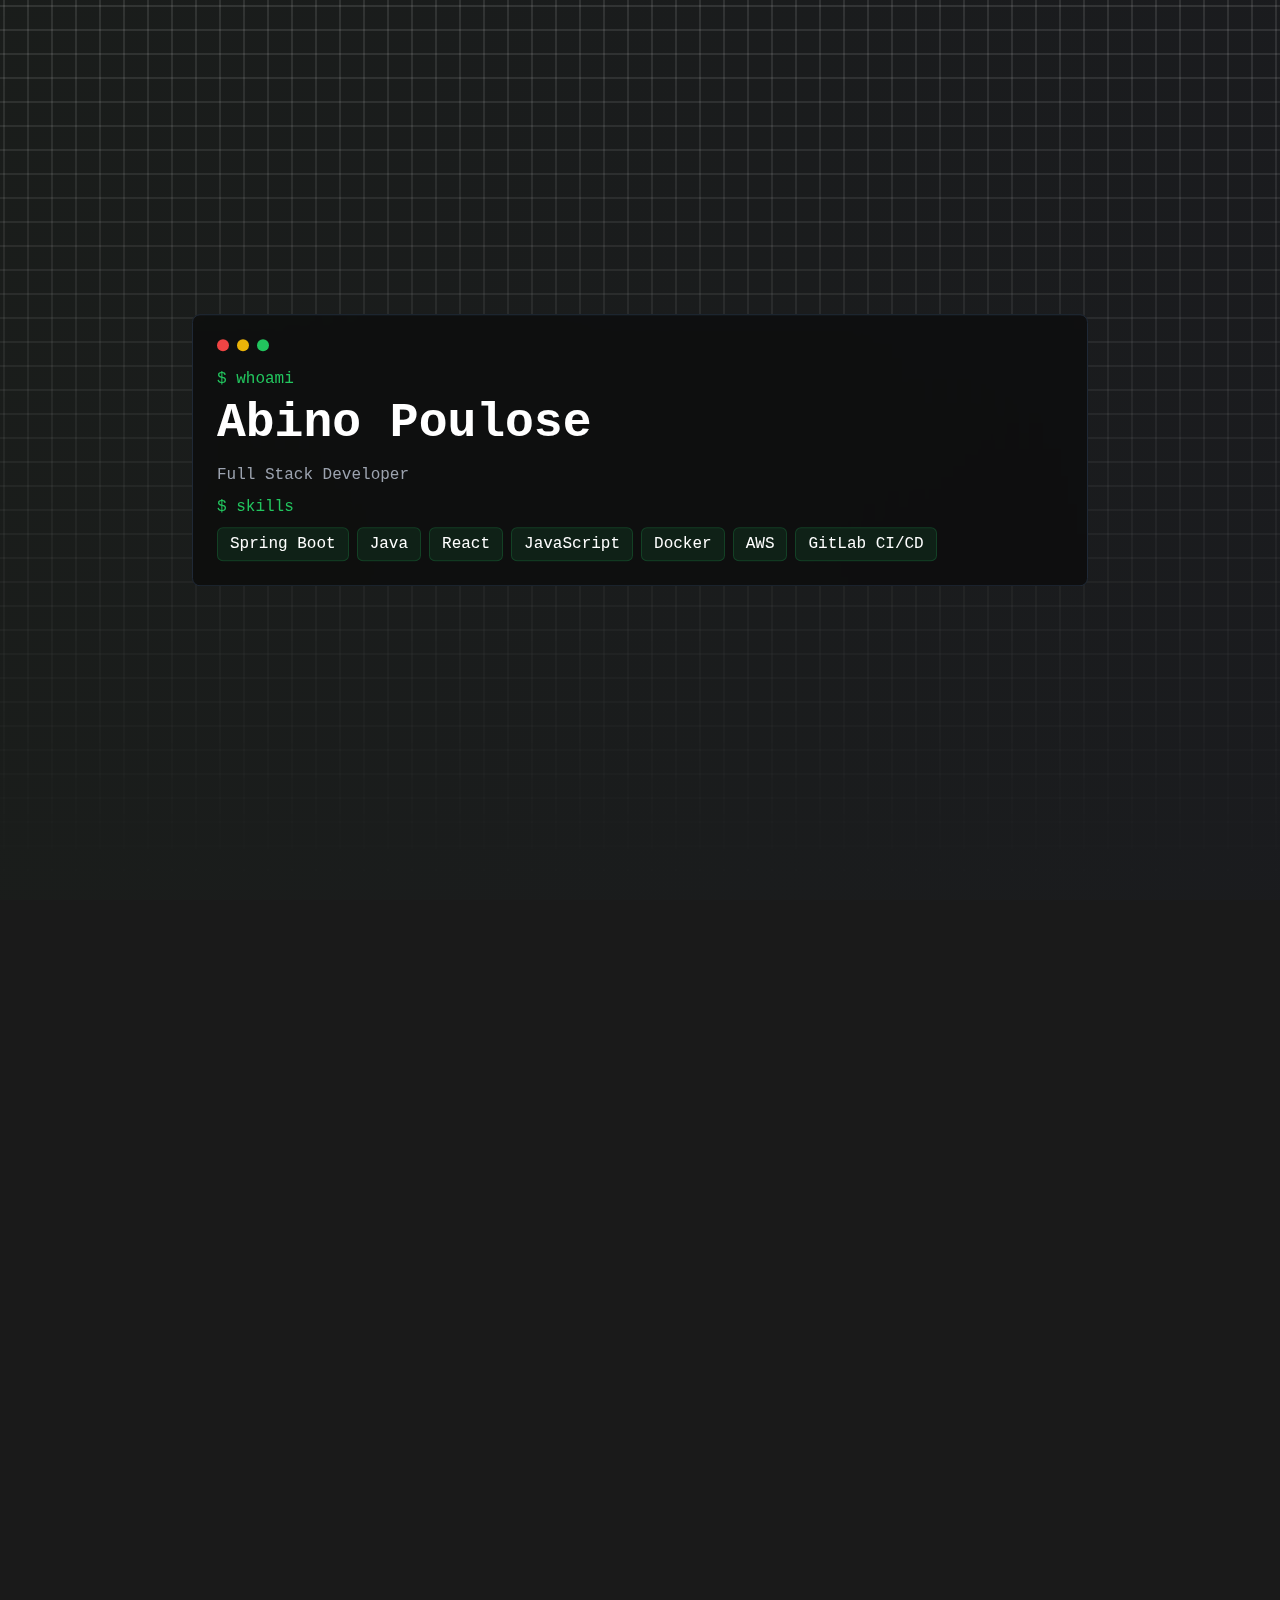
<file: index.html>
<!DOCTYPE html><html lang="en"><head><meta charSet="utf-8"/><meta name="viewport" content="width=device-width, initial-scale=1"/><link rel="preload" href="/_next/static/media/569ce4b8f30dc480-s.p.woff2" as="font" crossorigin="" type="font/woff2"/><link rel="preload" href="/_next/static/media/93f479601ee12b01-s.p.woff2" as="font" crossorigin="" type="font/woff2"/><link rel="stylesheet" href="/_next/static/css/843d3d676e00cff2.css" data-precedence="next"/><link rel="preload" as="script" fetchPriority="low" href="/_next/static/chunks/webpack-05cc406d6a87b1a9.js"/><script src="/_next/static/chunks/4bd1b696-81e23ca9c636ae07.js" async=""></script><script src="/_next/static/chunks/517-8f4f21d8e0a96cd9.js" async=""></script><script src="/_next/static/chunks/main-app-569af2624a4cb4bf.js" async=""></script><script src="/_next/static/chunks/863-8b76f4e38612942a.js" async=""></script><script src="/_next/static/chunks/app/page-8207e59608a95630.js" async=""></script><meta name="next-size-adjust" content=""/><title>Abino Poulose - Full Stack Developer</title><meta name="description" content="Welcome to my portfolio! I am a passionate backend developer specializing in building scalable server architectures, robust APIs, and high-performance distributed systems. With expertise in cloud infrastructure and database optimization, I create efficient and reliable backend solutions."/><meta name="author" content="Abino Poulose"/><meta name="keywords" content="Full Stack Developer,Software Engineer,System Architecture,API Development,Database Design,Cloud Computing,Microservices,DevOps,Abino Poulose,Node.js,Python,Java,Distributed Systems,System Design,Backend Architecture"/><meta name="creator" content="Abino Poulose"/><meta name="robots" content="index, follow"/><meta name="googlebot" content="index, follow, max-video-preview:-1, max-image-preview:large, max-snippet:-1"/><meta property="og:title" content="Abino Poulose - Full Stack Developer Portfolio"/><meta property="og:description" content="Passionate backend developer crafting scalable and efficient server architectures. Explore my projects and technical expertise."/><meta property="og:url" content="https://your-domain.com"/><meta property="og:site_name" content="Abino Poulose - Portfolio"/><meta property="og:locale" content="en_US"/><meta property="og:image" content="http://localhost:3000/og-image.jpg"/><meta property="og:image:width" content="1200"/><meta property="og:image:height" content="630"/><meta property="og:image:alt" content="Abino Poulose - Full Stack Developer Portfolio"/><meta property="og:type" content="website"/><meta name="twitter:card" content="summary_large_image"/><meta name="twitter:creator" content="@yourusername"/><meta name="twitter:title" content="Abino Poulose - Full Stack Developer"/><meta name="twitter:description" content="Passionate backend developer crafting scalable and efficient server architectures. Explore my projects and technical expertise."/><meta name="twitter:image" content="http://localhost:3000/og-image.jpg"/><link rel="icon" href="/favicon.ico" type="image/x-icon" sizes="100x100"/><script src="/_next/static/chunks/polyfills-42372ed130431b0a.js" noModule=""></script></head><body class="__variable_5cfdac __variable_9a8899 antialiased"><main class="min-h-screen bg-[#1A1A1A] text-white overflow-x-hidden"><section class="relative min-h-screen flex items-center justify-center overflow-hidden"><div class="absolute inset-0 bg-gradient-to-r from-green-600/20 to-blue-600/20 opacity-10"></div><div class="absolute inset-0"><div class="absolute inset-0 bg-[url(&#x27;/grid.svg&#x27;)] bg-center [mask-image:linear-gradient(180deg,white,rgba(255,255,255,0))]"></div></div><div class="relative z-10 max-w-4xl w-full mx-4"><div class="bg-black/50 backdrop-blur-lg rounded-lg border border-gray-800 p-6" style="opacity:0;transform:translateY(20px)"><div class="flex items-center gap-2 mb-4"><div class="w-3 h-3 rounded-full bg-red-500"></div><div class="w-3 h-3 rounded-full bg-yellow-500"></div><div class="w-3 h-3 rounded-full bg-green-500"></div></div><div class="font-mono"><p class="text-green-500">$ whoami</p><h1 class="text-4xl md:text-5xl font-bold mt-2 mb-4">Abino Poulose</h1><p class="text-gray-400 mb-2">Full Stack Developer</p><p class="text-green-500">$ skills</p><div class="flex flex-wrap gap-2 mt-2"><span class="px-3 py-1 bg-green-500/10 rounded-md border border-green-500/20">Spring Boot</span><span class="px-3 py-1 bg-green-500/10 rounded-md border border-green-500/20">Java</span><span class="px-3 py-1 bg-green-500/10 rounded-md border border-green-500/20">React</span><span class="px-3 py-1 bg-green-500/10 rounded-md border border-green-500/20">JavaScript</span><span class="px-3 py-1 bg-green-500/10 rounded-md border border-green-500/20">Docker</span><span class="px-3 py-1 bg-green-500/10 rounded-md border border-green-500/20">AWS</span><span class="px-3 py-1 bg-green-500/10 rounded-md border border-green-500/20">GitLab CI/CD</span></div></div></div></div></section><section class="py-20 px-4"><div class="max-w-4xl mx-auto"><div class="relative p-8 rounded-2xl overflow-hidden backdrop-blur-lg border border-gray-800 bg-black/50" style="opacity:0"><div class="absolute inset-0 bg-gradient-to-r from-green-500/5 to-blue-500/5"></div><div class="relative z-10"><div class="flex items-center gap-2 mb-6"><div class="w-3 h-3 rounded-full bg-red-500"></div><div class="w-3 h-3 rounded-full bg-yellow-500"></div><div class="w-3 h-3 rounded-full bg-green-500"></div></div><div class="font-mono"><p class="text-green-500 mb-2">$ contact --info</p><h2 class="text-3xl font-bold mb-8 text-gray-200">Let&#x27;s Connect</h2><p class="text-green-500 mb-2">$ location --current</p><div class="flex items-center gap-2 text-gray-300"><svg class="w-5 h-5 text-green-400" fill="none" stroke="currentColor" viewBox="0 0 24 24"><path stroke-linecap="round" stroke-linejoin="round" stroke-width="2" d="M17.657 16.657L13.414 20.9a1.998 1.998 0 01-2.827 0l-4.244-4.243a8 8 0 1111.314 0z"></path><path stroke-linecap="round" stroke-linejoin="round" stroke-width="2" d="M15 11a3 3 0 11-6 0 3 3 0 016 0z"></path></svg><span>Kerala, India</span></div><p class="text-green-500 mt-8 mb-2">$ contact --email</p><a href="mailto:abinopoulose@outlook.com" class="inline-block px-6 py-3 bg-green-500/10 text-green-400 rounded-lg border border-green-500/20 hover:bg-green-500/20 transition-colors">abinopoulose@outlook.com</a><p class="text-green-500 mt-8 mb-2">$ cat resume.pdf</p><a href="/Abino-Poulose-Resume-Java-Dev.pdf" target="_blank" rel="noopener noreferrer" class="inline-flex items-center gap-2 px-6 py-3 bg-green-500/10 text-green-400 rounded-lg border border-green-500/20 hover:bg-green-500/20 transition-colors"><svg class="w-5 h-5" fill="currentColor" viewBox="0 0 20 20"><path d="M4 4a2 2 0 012-2h4.586A2 2 0 0112 2.586L15.414 6A2 2 0 0116 7.414V16a2 2 0 01-2 2H6a2 2 0 01-2-2V4z"></path></svg><span>Download Resume</span></a><p class="text-green-500 mt-8 mb-4">$ ls ./social-links</p><div class="grid grid-cols-1 sm:grid-cols-2 lg:grid-cols-3 gap-4"><a target="_blank" href="https://github.com/abinopoulose" class="flex items-center gap-3 px-4 py-3 bg-gray-800/50 rounded-lg hover:bg-gray-700/50 transition-colors border border-gray-700/50 group"><div class="p-2 bg-gray-700/50 rounded-lg group-hover:bg-gray-600/50 transition-colors"><svg class="w-5 h-5 text-green-400" fill="currentColor" viewBox="0 0 24 24"><path d="M12 0c-6.626 0-12 5.373-12 12 0 5.302 3.438 9.8 8.207 11.387.599.111.793-.261.793-.577v-2.234c-3.338.726-4.033-1.416-4.033-1.416-.546-1.387-1.333-1.756-1.333-1.756-1.089-.745.083-.729.083-.729 1.205.084 1.839 1.237 1.839 1.237 1.07 1.834 2.807 1.304 3.492.997.107-.775.418-1.305.762-1.604-2.665-.305-5.467-1.334-5.467-5.931 0-1.311.469-2.381 1.236-3.221-.124-.303-.535-1.524.117-3.176 0 0 1.008-.322 3.301 1.23.957-.266 1.983-.399 3.003-.404 1.02.005 2.047.138 3.006.404 2.291-1.552 3.297-1.23 3.297-1.23.653 1.653.242 2.874.118 3.176.77.84 1.235 1.911 1.235 3.221 0 4.609-2.807 5.624-5.479 5.921.43.372.823 1.102.823 2.222v3.293c0 .319.192.694.801.576 4.765-1.589 8.199-6.086 8.199-11.386 0-6.627-5.373-12-12-12z"></path></svg></div><div><p class="font-semibold text-gray-200">GitHub</p><p class="text-sm text-gray-400">@abinopoulose</p></div></a><a target="_blank" href="https://www.linkedin.com/in/abinopoulose/" class="flex items-center gap-3 px-4 py-3 bg-gray-800/50 rounded-lg hover:bg-gray-700/50 transition-colors border border-gray-700/50 group"><div class="p-2 bg-gray-700/50 rounded-lg group-hover:bg-gray-600/50 transition-colors"><svg class="w-5 h-5 text-green-400" fill="currentColor" viewBox="0 0 24 24"><path d="M19 0h-14c-2.761 0-5 2.239-5 5v14c0 2.761 2.239 5 5 5h14c2.762 0 5-2.239 5-5v-14c0-2.761-2.238-5-5-5zm-11 19h-3v-11h3v11zm-1.5-12.268c-.966 0-1.75-.79-1.75-1.764s.784-1.764 1.75-1.764 1.75.79 1.75 1.764-.783 1.764-1.75 1.764zm13.5 12.268h-3v-5.604c0-3.368-4-3.113-4 0v5.604h-3v-11h3v1.765c1.396-2.586 7-2.777 7 2.476v6.759z"></path></svg></div><div><p class="font-semibold text-gray-200">LinkedIn</p><p class="text-sm text-gray-400">Abino Poulose</p></div></a></div></div></div></div></div></section></main><script src="/_next/static/chunks/webpack-05cc406d6a87b1a9.js" async=""></script><script>(self.__next_f=self.__next_f||[]).push([0])</script><script>self.__next_f.push([1,"1:\"$Sreact.fragment\"\n2:I[5244,[],\"\"]\n3:I[3866,[],\"\"]\n4:I[7033,[],\"ClientPageRoot\"]\n5:I[8915,[\"863\",\"static/chunks/863-8b76f4e38612942a.js\",\"974\",\"static/chunks/app/page-8207e59608a95630.js\"],\"default\"]\n8:I[6213,[],\"OutletBoundary\"]\na:I[6213,[],\"MetadataBoundary\"]\nc:I[6213,[],\"ViewportBoundary\"]\ne:I[4835,[],\"\"]\n:HL[\"/_next/static/media/569ce4b8f30dc480-s.p.woff2\",\"font\",{\"crossOrigin\":\"\",\"type\":\"font/woff2\"}]\n:HL[\"/_next/static/media/93f479601ee12b01-s.p.woff2\",\"font\",{\"crossOrigin\":\"\",\"type\":\"font/woff2\"}]\n:HL[\"/_next/static/css/843d3d676e00cff2.css\",\"style\"]\n"])</script><script>self.__next_f.push([1,"0:{\"P\":null,\"b\":\"c2IL_THwEH6Nnwis3Gw4I\",\"p\":\"\",\"c\":[\"\",\"\"],\"i\":false,\"f\":[[[\"\",{\"children\":[\"__PAGE__\",{}]},\"$undefined\",\"$undefined\",true],[\"\",[\"$\",\"$1\",\"c\",{\"children\":[[[\"$\",\"link\",\"0\",{\"rel\":\"stylesheet\",\"href\":\"/_next/static/css/843d3d676e00cff2.css\",\"precedence\":\"next\",\"crossOrigin\":\"$undefined\",\"nonce\":\"$undefined\"}]],[\"$\",\"html\",null,{\"lang\":\"en\",\"children\":[\"$\",\"body\",null,{\"className\":\"__variable_5cfdac __variable_9a8899 antialiased\",\"children\":[\"$\",\"$L2\",null,{\"parallelRouterKey\":\"children\",\"segmentPath\":[\"children\"],\"error\":\"$undefined\",\"errorStyles\":\"$undefined\",\"errorScripts\":\"$undefined\",\"template\":[\"$\",\"$L3\",null,{}],\"templateStyles\":\"$undefined\",\"templateScripts\":\"$undefined\",\"notFound\":[[],[[\"$\",\"title\",null,{\"children\":\"404: This page could not be found.\"}],[\"$\",\"div\",null,{\"style\":{\"fontFamily\":\"system-ui,\\\"Segoe UI\\\",Roboto,Helvetica,Arial,sans-serif,\\\"Apple Color Emoji\\\",\\\"Segoe UI Emoji\\\"\",\"height\":\"100vh\",\"textAlign\":\"center\",\"display\":\"flex\",\"flexDirection\":\"column\",\"alignItems\":\"center\",\"justifyContent\":\"center\"},\"children\":[\"$\",\"div\",null,{\"children\":[[\"$\",\"style\",null,{\"dangerouslySetInnerHTML\":{\"__html\":\"body{color:#000;background:#fff;margin:0}.next-error-h1{border-right:1px solid rgba(0,0,0,.3)}@media (prefers-color-scheme:dark){body{color:#fff;background:#000}.next-error-h1{border-right:1px solid rgba(255,255,255,.3)}}\"}}],[\"$\",\"h1\",null,{\"className\":\"next-error-h1\",\"style\":{\"display\":\"inline-block\",\"margin\":\"0 20px 0 0\",\"padding\":\"0 23px 0 0\",\"fontSize\":24,\"fontWeight\":500,\"verticalAlign\":\"top\",\"lineHeight\":\"49px\"},\"children\":404}],[\"$\",\"div\",null,{\"style\":{\"display\":\"inline-block\"},\"children\":[\"$\",\"h2\",null,{\"style\":{\"fontSize\":14,\"fontWeight\":400,\"lineHeight\":\"49px\",\"margin\":0},\"children\":\"This page could not be found.\"}]}]]}]}]]],\"forbidden\":\"$undefined\",\"unauthorized\":\"$undefined\"}]}]}]]}],{\"children\":[\"__PAGE__\",[\"$\",\"$1\",\"c\",{\"children\":[[\"$\",\"$L4\",null,{\"Component\":\"$5\",\"searchParams\":{},\"params\":{},\"promises\":[\"$@6\",\"$@7\"]}],null,[\"$\",\"$L8\",null,{\"children\":\"$L9\"}]]}],{},null,false]},null,false],[\"$\",\"$1\",\"h\",{\"children\":[null,[\"$\",\"$1\",\"iTuyxMgtGUHZ7rO7lzpFs\",{\"children\":[[\"$\",\"$La\",null,{\"children\":\"$Lb\"}],[\"$\",\"$Lc\",null,{\"children\":\"$Ld\"}],[\"$\",\"meta\",null,{\"name\":\"next-size-adjust\",\"content\":\"\"}]]}]]}],false]],\"m\":\"$undefined\",\"G\":[\"$e\",\"$undefined\"],\"s\":false,\"S\":true}\n"])</script><script>self.__next_f.push([1,"6:{}\n7:{}\n"])</script><script>self.__next_f.push([1,"d:[[\"$\",\"meta\",\"0\",{\"name\":\"viewport\",\"content\":\"width=device-width, initial-scale=1\"}]]\n"])</script><script>self.__next_f.push([1,"b:[[\"$\",\"meta\",\"0\",{\"charSet\":\"utf-8\"}],[\"$\",\"title\",\"1\",{\"children\":\"Abino Poulose - Full Stack Developer\"}],[\"$\",\"meta\",\"2\",{\"name\":\"description\",\"content\":\"Welcome to my portfolio! I am a passionate backend developer specializing in building scalable server architectures, robust APIs, and high-performance distributed systems. With expertise in cloud infrastructure and database optimization, I create efficient and reliable backend solutions.\"}],[\"$\",\"meta\",\"3\",{\"name\":\"author\",\"content\":\"Abino Poulose\"}],[\"$\",\"meta\",\"4\",{\"name\":\"keywords\",\"content\":\"Full Stack Developer,Software Engineer,System Architecture,API Development,Database Design,Cloud Computing,Microservices,DevOps,Abino Poulose,Node.js,Python,Java,Distributed Systems,System Design,Backend Architecture\"}],[\"$\",\"meta\",\"5\",{\"name\":\"creator\",\"content\":\"Abino Poulose\"}],[\"$\",\"meta\",\"6\",{\"name\":\"robots\",\"content\":\"index, follow\"}],[\"$\",\"meta\",\"7\",{\"name\":\"googlebot\",\"content\":\"index, follow, max-video-preview:-1, max-image-preview:large, max-snippet:-1\"}],[\"$\",\"meta\",\"8\",{\"property\":\"og:title\",\"content\":\"Abino Poulose - Full Stack Developer Portfolio\"}],[\"$\",\"meta\",\"9\",{\"property\":\"og:description\",\"content\":\"Passionate backend developer crafting scalable and efficient server architectures. Explore my projects and technical expertise.\"}],[\"$\",\"meta\",\"10\",{\"property\":\"og:url\",\"content\":\"https://your-domain.com\"}],[\"$\",\"meta\",\"11\",{\"property\":\"og:site_name\",\"content\":\"Abino Poulose - Portfolio\"}],[\"$\",\"meta\",\"12\",{\"property\":\"og:locale\",\"content\":\"en_US\"}],[\"$\",\"meta\",\"13\",{\"property\":\"og:image\",\"content\":\"http://localhost:3000/og-image.jpg\"}],[\"$\",\"meta\",\"14\",{\"property\":\"og:image:width\",\"content\":\"1200\"}],[\"$\",\"meta\",\"15\",{\"property\":\"og:image:height\",\"content\":\"630\"}],[\"$\",\"meta\",\"16\",{\"property\":\"og:image:alt\",\"content\":\"Abino Poulose - Full Stack Developer Portfolio\"}],[\"$\",\"meta\",\"17\",{\"property\":\"og:type\",\"content\":\"website\"}],[\"$\",\"meta\",\"18\",{\"name\":\"twitter:card\",\"content\":\"summary_large_image\"}],[\"$\",\"meta\",\"19\",{\"name\":\"twitter:creator\",\"content\":\"@yourusername\"}],[\"$\",\"meta\",\"20\",{\"name\":\"twitter:title\",\"content\":\"Abino Poulose - Full Stack Developer\"}],[\"$\",\"meta\",\"21\",{\"name\":\"twitter:description\",\"content\":\"Passionate backend developer crafting scalable and efficient server architectures. Explore my projects and technical expertise.\"}],[\"$\",\"meta\",\"22\",{\"name\":\"twitter:image\",\"content\":\"http://localhost:3000/og-image.jpg\"}],[\"$\",\"link\",\"23\",{\"rel\":\"icon\",\"href\":\"/favicon.ico\",\"type\":\"image/x-icon\",\"sizes\":\"100x100\"}]]\n"])</script><script>self.__next_f.push([1,"9:null\n"])</script></body></html>
</file>
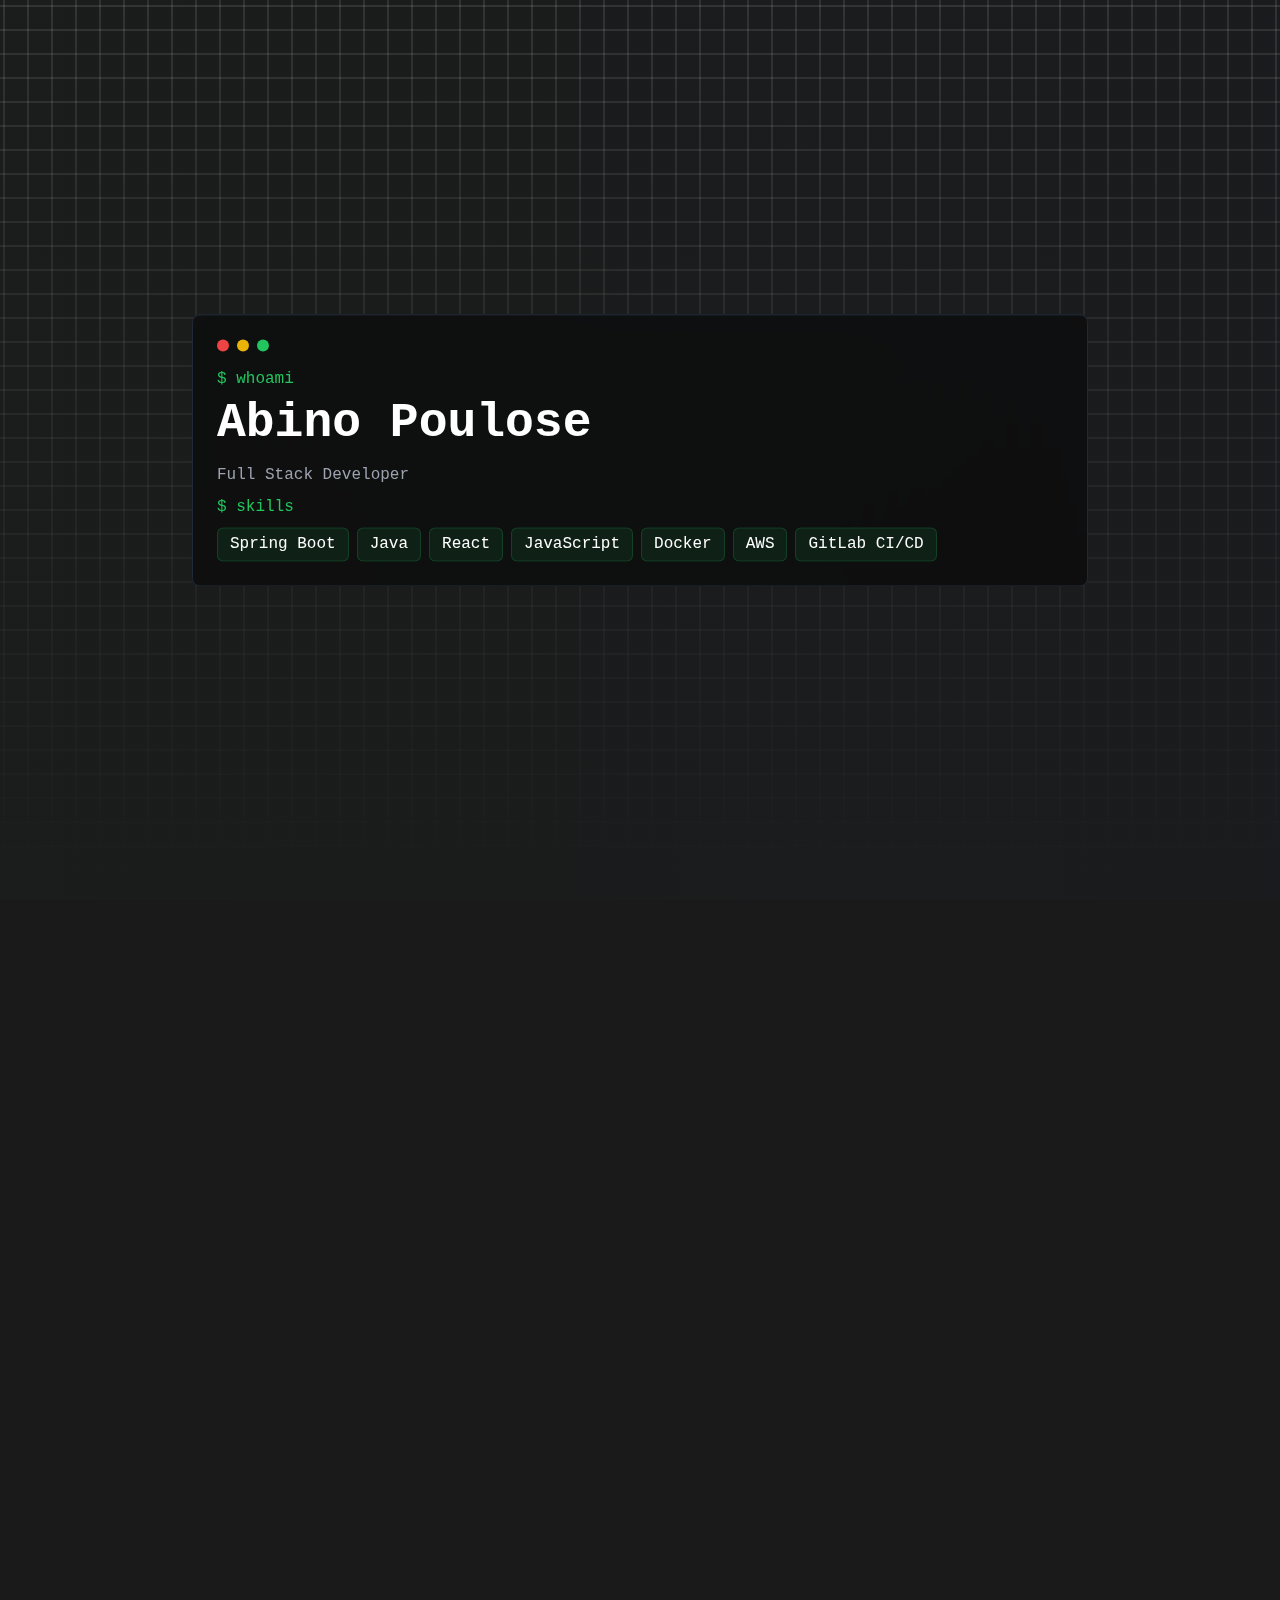
<file: _next/out/index.html>
<!DOCTYPE html><html lang="en"><head><meta charSet="utf-8"/><meta name="viewport" content="width=device-width, initial-scale=1"/><link rel="preload" href="/_next/static/media/569ce4b8f30dc480-s.p.woff2" as="font" crossorigin="" type="font/woff2"/><link rel="preload" href="/_next/static/media/93f479601ee12b01-s.p.woff2" as="font" crossorigin="" type="font/woff2"/><link rel="stylesheet" href="/_next/static/css/843d3d676e00cff2.css" data-precedence="next"/><link rel="preload" as="script" fetchPriority="low" href="/_next/static/chunks/webpack-05cc406d6a87b1a9.js"/><script src="/_next/static/chunks/4bd1b696-81e23ca9c636ae07.js" async=""></script><script src="/_next/static/chunks/517-8f4f21d8e0a96cd9.js" async=""></script><script src="/_next/static/chunks/main-app-569af2624a4cb4bf.js" async=""></script><script src="/_next/static/chunks/863-8b76f4e38612942a.js" async=""></script><script src="/_next/static/chunks/app/page-8207e59608a95630.js" async=""></script><meta name="next-size-adjust" content=""/><title>Abino Poulose - Full Stack Developer</title><meta name="description" content="Welcome to my portfolio! I am a passionate backend developer specializing in building scalable server architectures, robust APIs, and high-performance distributed systems. With expertise in cloud infrastructure and database optimization, I create efficient and reliable backend solutions."/><meta name="author" content="Abino Poulose"/><meta name="keywords" content="Full Stack Developer,Software Engineer,System Architecture,API Development,Database Design,Cloud Computing,Microservices,DevOps,Abino Poulose,Node.js,Python,Java,Distributed Systems,System Design,Backend Architecture"/><meta name="creator" content="Abino Poulose"/><meta name="robots" content="index, follow"/><meta name="googlebot" content="index, follow, max-video-preview:-1, max-image-preview:large, max-snippet:-1"/><meta property="og:title" content="Abino Poulose - Full Stack Developer Portfolio"/><meta property="og:description" content="Passionate backend developer crafting scalable and efficient server architectures. Explore my projects and technical expertise."/><meta property="og:url" content="https://your-domain.com"/><meta property="og:site_name" content="Abino Poulose - Portfolio"/><meta property="og:locale" content="en_US"/><meta property="og:image" content="http://localhost:3000/og-image.jpg"/><meta property="og:image:width" content="1200"/><meta property="og:image:height" content="630"/><meta property="og:image:alt" content="Abino Poulose - Full Stack Developer Portfolio"/><meta property="og:type" content="website"/><meta name="twitter:card" content="summary_large_image"/><meta name="twitter:creator" content="@yourusername"/><meta name="twitter:title" content="Abino Poulose - Full Stack Developer"/><meta name="twitter:description" content="Passionate backend developer crafting scalable and efficient server architectures. Explore my projects and technical expertise."/><meta name="twitter:image" content="http://localhost:3000/og-image.jpg"/><link rel="icon" href="/favicon.ico" type="image/x-icon" sizes="16x16"/><script src="/_next/static/chunks/polyfills-42372ed130431b0a.js" noModule=""></script></head><body class="__variable_5cfdac __variable_9a8899 antialiased"><main class="min-h-screen bg-[#1A1A1A] text-white overflow-x-hidden"><section class="relative min-h-screen flex items-center justify-center overflow-hidden"><div class="absolute inset-0 bg-gradient-to-r from-green-600/20 to-blue-600/20 opacity-10"></div><div class="absolute inset-0"><div class="absolute inset-0 bg-[url(&#x27;/grid.svg&#x27;)] bg-center [mask-image:linear-gradient(180deg,white,rgba(255,255,255,0))]"></div></div><div class="relative z-10 max-w-4xl w-full mx-4"><div class="bg-black/50 backdrop-blur-lg rounded-lg border border-gray-800 p-6" style="opacity:0;transform:translateY(20px)"><div class="flex items-center gap-2 mb-4"><div class="w-3 h-3 rounded-full bg-red-500"></div><div class="w-3 h-3 rounded-full bg-yellow-500"></div><div class="w-3 h-3 rounded-full bg-green-500"></div></div><div class="font-mono"><p class="text-green-500">$ whoami</p><h1 class="text-4xl md:text-5xl font-bold mt-2 mb-4">Abino Poulose</h1><p class="text-gray-400 mb-2">Full Stack Developer</p><p class="text-green-500">$ skills</p><div class="flex flex-wrap gap-2 mt-2"><span class="px-3 py-1 bg-green-500/10 rounded-md border border-green-500/20">Spring Boot</span><span class="px-3 py-1 bg-green-500/10 rounded-md border border-green-500/20">Java</span><span class="px-3 py-1 bg-green-500/10 rounded-md border border-green-500/20">React</span><span class="px-3 py-1 bg-green-500/10 rounded-md border border-green-500/20">JavaScript</span><span class="px-3 py-1 bg-green-500/10 rounded-md border border-green-500/20">Docker</span><span class="px-3 py-1 bg-green-500/10 rounded-md border border-green-500/20">AWS</span><span class="px-3 py-1 bg-green-500/10 rounded-md border border-green-500/20">GitLab CI/CD</span></div></div></div></div></section><section class="py-20 px-4"><div class="max-w-4xl mx-auto"><div class="relative p-8 rounded-2xl overflow-hidden backdrop-blur-lg border border-gray-800 bg-black/50" style="opacity:0"><div class="absolute inset-0 bg-gradient-to-r from-green-500/5 to-blue-500/5"></div><div class="relative z-10"><div class="flex items-center gap-2 mb-6"><div class="w-3 h-3 rounded-full bg-red-500"></div><div class="w-3 h-3 rounded-full bg-yellow-500"></div><div class="w-3 h-3 rounded-full bg-green-500"></div></div><div class="font-mono"><p class="text-green-500 mb-2">$ contact --info</p><h2 class="text-3xl font-bold mb-8 text-gray-200">Let&#x27;s Connect</h2><p class="text-green-500 mb-2">$ location --current</p><div class="flex items-center gap-2 text-gray-300"><svg class="w-5 h-5 text-green-400" fill="none" stroke="currentColor" viewBox="0 0 24 24"><path stroke-linecap="round" stroke-linejoin="round" stroke-width="2" d="M17.657 16.657L13.414 20.9a1.998 1.998 0 01-2.827 0l-4.244-4.243a8 8 0 1111.314 0z"></path><path stroke-linecap="round" stroke-linejoin="round" stroke-width="2" d="M15 11a3 3 0 11-6 0 3 3 0 016 0z"></path></svg><span>Kerala, India</span></div><p class="text-green-500 mt-8 mb-2">$ contact --email</p><a href="mailto:abinopoulose@outlook.com" class="inline-block px-6 py-3 bg-green-500/10 text-green-400 rounded-lg border border-green-500/20 hover:bg-green-500/20 transition-colors">abinopoulose@outlook.com</a><p class="text-green-500 mt-8 mb-2">$ cat resume.pdf</p><a href="/Abino-Poulose-Resume-Java-Dev.pdf" target="_blank" rel="noopener noreferrer" class="inline-flex items-center gap-2 px-6 py-3 bg-green-500/10 text-green-400 rounded-lg border border-green-500/20 hover:bg-green-500/20 transition-colors"><svg class="w-5 h-5" fill="currentColor" viewBox="0 0 20 20"><path d="M4 4a2 2 0 012-2h4.586A2 2 0 0112 2.586L15.414 6A2 2 0 0116 7.414V16a2 2 0 01-2 2H6a2 2 0 01-2-2V4z"></path></svg><span>Download Resume</span></a><p class="text-green-500 mt-8 mb-4">$ ls ./social-links</p><div class="grid grid-cols-1 sm:grid-cols-2 lg:grid-cols-3 gap-4"><a target="_blank" href="https://github.com/abinopoulose" class="flex items-center gap-3 px-4 py-3 bg-gray-800/50 rounded-lg hover:bg-gray-700/50 transition-colors border border-gray-700/50 group"><div class="p-2 bg-gray-700/50 rounded-lg group-hover:bg-gray-600/50 transition-colors"><svg class="w-5 h-5 text-green-400" fill="currentColor" viewBox="0 0 24 24"><path d="M12 0c-6.626 0-12 5.373-12 12 0 5.302 3.438 9.8 8.207 11.387.599.111.793-.261.793-.577v-2.234c-3.338.726-4.033-1.416-4.033-1.416-.546-1.387-1.333-1.756-1.333-1.756-1.089-.745.083-.729.083-.729 1.205.084 1.839 1.237 1.839 1.237 1.07 1.834 2.807 1.304 3.492.997.107-.775.418-1.305.762-1.604-2.665-.305-5.467-1.334-5.467-5.931 0-1.311.469-2.381 1.236-3.221-.124-.303-.535-1.524.117-3.176 0 0 1.008-.322 3.301 1.23.957-.266 1.983-.399 3.003-.404 1.02.005 2.047.138 3.006.404 2.291-1.552 3.297-1.23 3.297-1.23.653 1.653.242 2.874.118 3.176.77.84 1.235 1.911 1.235 3.221 0 4.609-2.807 5.624-5.479 5.921.43.372.823 1.102.823 2.222v3.293c0 .319.192.694.801.576 4.765-1.589 8.199-6.086 8.199-11.386 0-6.627-5.373-12-12-12z"></path></svg></div><div><p class="font-semibold text-gray-200">GitHub</p><p class="text-sm text-gray-400">@abinopoulose</p></div></a><a target="_blank" href="https://www.linkedin.com/in/abinopoulose/" class="flex items-center gap-3 px-4 py-3 bg-gray-800/50 rounded-lg hover:bg-gray-700/50 transition-colors border border-gray-700/50 group"><div class="p-2 bg-gray-700/50 rounded-lg group-hover:bg-gray-600/50 transition-colors"><svg class="w-5 h-5 text-green-400" fill="currentColor" viewBox="0 0 24 24"><path d="M19 0h-14c-2.761 0-5 2.239-5 5v14c0 2.761 2.239 5 5 5h14c2.762 0 5-2.239 5-5v-14c0-2.761-2.238-5-5-5zm-11 19h-3v-11h3v11zm-1.5-12.268c-.966 0-1.75-.79-1.75-1.764s.784-1.764 1.75-1.764 1.75.79 1.75 1.764-.783 1.764-1.75 1.764zm13.5 12.268h-3v-5.604c0-3.368-4-3.113-4 0v5.604h-3v-11h3v1.765c1.396-2.586 7-2.777 7 2.476v6.759z"></path></svg></div><div><p class="font-semibold text-gray-200">LinkedIn</p><p class="text-sm text-gray-400">Abino Poulose</p></div></a></div></div></div></div></div></section></main><script src="/_next/static/chunks/webpack-05cc406d6a87b1a9.js" async=""></script><script>(self.__next_f=self.__next_f||[]).push([0])</script><script>self.__next_f.push([1,"1:\"$Sreact.fragment\"\n2:I[5244,[],\"\"]\n3:I[3866,[],\"\"]\n4:I[7033,[],\"ClientPageRoot\"]\n5:I[8915,[\"863\",\"static/chunks/863-8b76f4e38612942a.js\",\"974\",\"static/chunks/app/page-8207e59608a95630.js\"],\"default\"]\n8:I[6213,[],\"OutletBoundary\"]\na:I[6213,[],\"MetadataBoundary\"]\nc:I[6213,[],\"ViewportBoundary\"]\ne:I[4835,[],\"\"]\n:HL[\"/_next/static/media/569ce4b8f30dc480-s.p.woff2\",\"font\",{\"crossOrigin\":\"\",\"type\":\"font/woff2\"}]\n:HL[\"/_next/static/media/93f479601ee12b01-s.p.woff2\",\"font\",{\"crossOrigin\":\"\",\"type\":\"font/woff2\"}]\n:HL[\"/_next/static/css/843d3d676e00cff2.css\",\"style\"]\n"])</script><script>self.__next_f.push([1,"0:{\"P\":null,\"b\":\"wiINb3ufZHbv1SWp-gf5-\",\"p\":\"\",\"c\":[\"\",\"\"],\"i\":false,\"f\":[[[\"\",{\"children\":[\"__PAGE__\",{}]},\"$undefined\",\"$undefined\",true],[\"\",[\"$\",\"$1\",\"c\",{\"children\":[[[\"$\",\"link\",\"0\",{\"rel\":\"stylesheet\",\"href\":\"/_next/static/css/843d3d676e00cff2.css\",\"precedence\":\"next\",\"crossOrigin\":\"$undefined\",\"nonce\":\"$undefined\"}]],[\"$\",\"html\",null,{\"lang\":\"en\",\"children\":[\"$\",\"body\",null,{\"className\":\"__variable_5cfdac __variable_9a8899 antialiased\",\"children\":[\"$\",\"$L2\",null,{\"parallelRouterKey\":\"children\",\"segmentPath\":[\"children\"],\"error\":\"$undefined\",\"errorStyles\":\"$undefined\",\"errorScripts\":\"$undefined\",\"template\":[\"$\",\"$L3\",null,{}],\"templateStyles\":\"$undefined\",\"templateScripts\":\"$undefined\",\"notFound\":[[],[[\"$\",\"title\",null,{\"children\":\"404: This page could not be found.\"}],[\"$\",\"div\",null,{\"style\":{\"fontFamily\":\"system-ui,\\\"Segoe UI\\\",Roboto,Helvetica,Arial,sans-serif,\\\"Apple Color Emoji\\\",\\\"Segoe UI Emoji\\\"\",\"height\":\"100vh\",\"textAlign\":\"center\",\"display\":\"flex\",\"flexDirection\":\"column\",\"alignItems\":\"center\",\"justifyContent\":\"center\"},\"children\":[\"$\",\"div\",null,{\"children\":[[\"$\",\"style\",null,{\"dangerouslySetInnerHTML\":{\"__html\":\"body{color:#000;background:#fff;margin:0}.next-error-h1{border-right:1px solid rgba(0,0,0,.3)}@media (prefers-color-scheme:dark){body{color:#fff;background:#000}.next-error-h1{border-right:1px solid rgba(255,255,255,.3)}}\"}}],[\"$\",\"h1\",null,{\"className\":\"next-error-h1\",\"style\":{\"display\":\"inline-block\",\"margin\":\"0 20px 0 0\",\"padding\":\"0 23px 0 0\",\"fontSize\":24,\"fontWeight\":500,\"verticalAlign\":\"top\",\"lineHeight\":\"49px\"},\"children\":404}],[\"$\",\"div\",null,{\"style\":{\"display\":\"inline-block\"},\"children\":[\"$\",\"h2\",null,{\"style\":{\"fontSize\":14,\"fontWeight\":400,\"lineHeight\":\"49px\",\"margin\":0},\"children\":\"This page could not be found.\"}]}]]}]}]]],\"forbidden\":\"$undefined\",\"unauthorized\":\"$undefined\"}]}]}]]}],{\"children\":[\"__PAGE__\",[\"$\",\"$1\",\"c\",{\"children\":[[\"$\",\"$L4\",null,{\"Component\":\"$5\",\"searchParams\":{},\"params\":{},\"promises\":[\"$@6\",\"$@7\"]}],null,[\"$\",\"$L8\",null,{\"children\":\"$L9\"}]]}],{},null,false]},null,false],[\"$\",\"$1\",\"h\",{\"children\":[null,[\"$\",\"$1\",\"LsjYimnNG7GgEY9jNBvgt\",{\"children\":[[\"$\",\"$La\",null,{\"children\":\"$Lb\"}],[\"$\",\"$Lc\",null,{\"children\":\"$Ld\"}],[\"$\",\"meta\",null,{\"name\":\"next-size-adjust\",\"content\":\"\"}]]}]]}],false]],\"m\":\"$undefined\",\"G\":[\"$e\",\"$undefined\"],\"s\":false,\"S\":true}\n"])</script><script>self.__next_f.push([1,"6:{}\n7:{}\n"])</script><script>self.__next_f.push([1,"d:[[\"$\",\"meta\",\"0\",{\"name\":\"viewport\",\"content\":\"width=device-width, initial-scale=1\"}]]\n"])</script><script>self.__next_f.push([1,"b:[[\"$\",\"meta\",\"0\",{\"charSet\":\"utf-8\"}],[\"$\",\"title\",\"1\",{\"children\":\"Abino Poulose - Full Stack Developer\"}],[\"$\",\"meta\",\"2\",{\"name\":\"description\",\"content\":\"Welcome to my portfolio! I am a passionate backend developer specializing in building scalable server architectures, robust APIs, and high-performance distributed systems. With expertise in cloud infrastructure and database optimization, I create efficient and reliable backend solutions.\"}],[\"$\",\"meta\",\"3\",{\"name\":\"author\",\"content\":\"Abino Poulose\"}],[\"$\",\"meta\",\"4\",{\"name\":\"keywords\",\"content\":\"Full Stack Developer,Software Engineer,System Architecture,API Development,Database Design,Cloud Computing,Microservices,DevOps,Abino Poulose,Node.js,Python,Java,Distributed Systems,System Design,Backend Architecture\"}],[\"$\",\"meta\",\"5\",{\"name\":\"creator\",\"content\":\"Abino Poulose\"}],[\"$\",\"meta\",\"6\",{\"name\":\"robots\",\"content\":\"index, follow\"}],[\"$\",\"meta\",\"7\",{\"name\":\"googlebot\",\"content\":\"index, follow, max-video-preview:-1, max-image-preview:large, max-snippet:-1\"}],[\"$\",\"meta\",\"8\",{\"property\":\"og:title\",\"content\":\"Abino Poulose - Full Stack Developer Portfolio\"}],[\"$\",\"meta\",\"9\",{\"property\":\"og:description\",\"content\":\"Passionate backend developer crafting scalable and efficient server architectures. Explore my projects and technical expertise.\"}],[\"$\",\"meta\",\"10\",{\"property\":\"og:url\",\"content\":\"https://your-domain.com\"}],[\"$\",\"meta\",\"11\",{\"property\":\"og:site_name\",\"content\":\"Abino Poulose - Portfolio\"}],[\"$\",\"meta\",\"12\",{\"property\":\"og:locale\",\"content\":\"en_US\"}],[\"$\",\"meta\",\"13\",{\"property\":\"og:image\",\"content\":\"http://localhost:3000/og-image.jpg\"}],[\"$\",\"meta\",\"14\",{\"property\":\"og:image:width\",\"content\":\"1200\"}],[\"$\",\"meta\",\"15\",{\"property\":\"og:image:height\",\"content\":\"630\"}],[\"$\",\"meta\",\"16\",{\"property\":\"og:image:alt\",\"content\":\"Abino Poulose - Full Stack Developer Portfolio\"}],[\"$\",\"meta\",\"17\",{\"property\":\"og:type\",\"content\":\"website\"}],[\"$\",\"meta\",\"18\",{\"name\":\"twitter:card\",\"content\":\"summary_large_image\"}],[\"$\",\"meta\",\"19\",{\"name\":\"twitter:creator\",\"content\":\"@yourusername\"}],[\"$\",\"meta\",\"20\",{\"name\":\"twitter:title\",\"content\":\"Abino Poulose - Full Stack Developer\"}],[\"$\",\"meta\",\"21\",{\"name\":\"twitter:description\",\"content\":\"Passionate backend developer crafting scalable and efficient server architectures. Explore my projects and technical expertise.\"}],[\"$\",\"meta\",\"22\",{\"name\":\"twitter:image\",\"content\":\"http://localhost:3000/og-image.jpg\"}],[\"$\",\"link\",\"23\",{\"rel\":\"icon\",\"href\":\"/favicon.ico\",\"type\":\"image/x-icon\",\"sizes\":\"16x16\"}]]\n"])</script><script>self.__next_f.push([1,"9:null\n"])</script></body></html>
</file>
<file: _next/static/css/843d3d676e00cff2.css>
@font-face{font-family:Geist;font-style:normal;font-weight:100 900;font-display:swap;src:url(/_next/static/media/8d697b304b401681-s.woff2) format("woff2");unicode-range:u+0301,u+0400-045f,u+0490-0491,u+04b0-04b1,u+2116}@font-face{font-family:Geist;font-style:normal;font-weight:100 900;font-display:swap;src:url(/_next/static/media/ba015fad6dcf6784-s.woff2) format("woff2");unicode-range:u+0100-02ba,u+02bd-02c5,u+02c7-02cc,u+02ce-02d7,u+02dd-02ff,u+0304,u+0308,u+0329,u+1d00-1dbf,u+1e00-1e9f,u+1ef2-1eff,u+2020,u+20a0-20ab,u+20ad-20c0,u+2113,u+2c60-2c7f,u+a720-a7ff}@font-face{font-family:Geist;font-style:normal;font-weight:100 900;font-display:swap;src:url(/_next/static/media/569ce4b8f30dc480-s.p.woff2) format("woff2");unicode-range:u+00??,u+0131,u+0152-0153,u+02bb-02bc,u+02c6,u+02da,u+02dc,u+0304,u+0308,u+0329,u+2000-206f,u+20ac,u+2122,u+2191,u+2193,u+2212,u+2215,u+feff,u+fffd}@font-face{font-family:Geist Fallback;src:local("Arial");ascent-override:95.94%;descent-override:28.16%;line-gap-override:0.00%;size-adjust:104.76%}.__className_5cfdac{font-family:Geist,Geist Fallback;font-style:normal}.__variable_5cfdac{--font-geist-sans:"Geist","Geist Fallback"}@font-face{font-family:Geist Mono;font-style:normal;font-weight:100 900;font-display:swap;src:url(/_next/static/media/9610d9e46709d722-s.woff2) format("woff2");unicode-range:u+0301,u+0400-045f,u+0490-0491,u+04b0-04b1,u+2116}@font-face{font-family:Geist Mono;font-style:normal;font-weight:100 900;font-display:swap;src:url(/_next/static/media/747892c23ea88013-s.woff2) format("woff2");unicode-range:u+0100-02ba,u+02bd-02c5,u+02c7-02cc,u+02ce-02d7,u+02dd-02ff,u+0304,u+0308,u+0329,u+1d00-1dbf,u+1e00-1e9f,u+1ef2-1eff,u+2020,u+20a0-20ab,u+20ad-20c0,u+2113,u+2c60-2c7f,u+a720-a7ff}@font-face{font-family:Geist Mono;font-style:normal;font-weight:100 900;font-display:swap;src:url(/_next/static/media/93f479601ee12b01-s.p.woff2) format("woff2");unicode-range:u+00??,u+0131,u+0152-0153,u+02bb-02bc,u+02c6,u+02da,u+02dc,u+0304,u+0308,u+0329,u+2000-206f,u+20ac,u+2122,u+2191,u+2193,u+2212,u+2215,u+feff,u+fffd}@font-face{font-family:Geist Mono Fallback;src:local("Arial");ascent-override:74.67%;descent-override:21.92%;line-gap-override:0.00%;size-adjust:134.59%}.__className_9a8899{font-family:Geist Mono,Geist Mono Fallback;font-style:normal}.__variable_9a8899{--font-geist-mono:"Geist Mono","Geist Mono Fallback"}*,:after,:before{--tw-border-spacing-x:0;--tw-border-spacing-y:0;--tw-translate-x:0;--tw-translate-y:0;--tw-rotate:0;--tw-skew-x:0;--tw-skew-y:0;--tw-scale-x:1;--tw-scale-y:1;--tw-pan-x: ;--tw-pan-y: ;--tw-pinch-zoom: ;--tw-scroll-snap-strictness:proximity;--tw-gradient-from-position: ;--tw-gradient-via-position: ;--tw-gradient-to-position: ;--tw-ordinal: ;--tw-slashed-zero: ;--tw-numeric-figure: ;--tw-numeric-spacing: ;--tw-numeric-fraction: ;--tw-ring-inset: ;--tw-ring-offset-width:0px;--tw-ring-offset-color:#fff;--tw-ring-color:rgba(59,130,246,.5);--tw-ring-offset-shadow:0 0 #0000;--tw-ring-shadow:0 0 #0000;--tw-shadow:0 0 #0000;--tw-shadow-colored:0 0 #0000;--tw-blur: ;--tw-brightness: ;--tw-contrast: ;--tw-grayscale: ;--tw-hue-rotate: ;--tw-invert: ;--tw-saturate: ;--tw-sepia: ;--tw-drop-shadow: ;--tw-backdrop-blur: ;--tw-backdrop-brightness: ;--tw-backdrop-contrast: ;--tw-backdrop-grayscale: ;--tw-backdrop-hue-rotate: ;--tw-backdrop-invert: ;--tw-backdrop-opacity: ;--tw-backdrop-saturate: ;--tw-backdrop-sepia: ;--tw-contain-size: ;--tw-contain-layout: ;--tw-contain-paint: ;--tw-contain-style: }::backdrop{--tw-border-spacing-x:0;--tw-border-spacing-y:0;--tw-translate-x:0;--tw-translate-y:0;--tw-rotate:0;--tw-skew-x:0;--tw-skew-y:0;--tw-scale-x:1;--tw-scale-y:1;--tw-pan-x: ;--tw-pan-y: ;--tw-pinch-zoom: ;--tw-scroll-snap-strictness:proximity;--tw-gradient-from-position: ;--tw-gradient-via-position: ;--tw-gradient-to-position: ;--tw-ordinal: ;--tw-slashed-zero: ;--tw-numeric-figure: ;--tw-numeric-spacing: ;--tw-numeric-fraction: ;--tw-ring-inset: ;--tw-ring-offset-width:0px;--tw-ring-offset-color:#fff;--tw-ring-color:rgba(59,130,246,.5);--tw-ring-offset-shadow:0 0 #0000;--tw-ring-shadow:0 0 #0000;--tw-shadow:0 0 #0000;--tw-shadow-colored:0 0 #0000;--tw-blur: ;--tw-brightness: ;--tw-contrast: ;--tw-grayscale: ;--tw-hue-rotate: ;--tw-invert: ;--tw-saturate: ;--tw-sepia: ;--tw-drop-shadow: ;--tw-backdrop-blur: ;--tw-backdrop-brightness: ;--tw-backdrop-contrast: ;--tw-backdrop-grayscale: ;--tw-backdrop-hue-rotate: ;--tw-backdrop-invert: ;--tw-backdrop-opacity: ;--tw-backdrop-saturate: ;--tw-backdrop-sepia: ;--tw-contain-size: ;--tw-contain-layout: ;--tw-contain-paint: ;--tw-contain-style: }/*
! tailwindcss v3.4.17 | MIT License | https://tailwindcss.com
*/*,:after,:before{box-sizing:border-box;border:0 solid #e5e7eb}:after,:before{--tw-content:""}:host,html{line-height:1.5;-webkit-text-size-adjust:100%;-moz-tab-size:4;tab-size:4;font-family:ui-sans-serif,system-ui,sans-serif,Apple Color Emoji,Segoe UI Emoji,Segoe UI Symbol,Noto Color Emoji;font-feature-settings:normal;font-variation-settings:normal;-webkit-tap-highlight-color:transparent}body{margin:0;line-height:inherit}hr{height:0;color:inherit;border-top-width:1px}abbr:where([title]){text-decoration:underline dotted}h1,h2,h3,h4,h5,h6{font-size:inherit;font-weight:inherit}a{color:inherit;text-decoration:inherit}b,strong{font-weight:bolder}code,kbd,pre,samp{font-family:ui-monospace,SFMono-Regular,Menlo,Monaco,Consolas,Liberation Mono,Courier New,monospace;font-feature-settings:normal;font-variation-settings:normal;font-size:1em}small{font-size:80%}sub,sup{font-size:75%;line-height:0;position:relative;vertical-align:baseline}sub{bottom:-.25em}sup{top:-.5em}table{text-indent:0;border-color:inherit;border-collapse:collapse}button,input,optgroup,select,textarea{font-family:inherit;font-feature-settings:inherit;font-variation-settings:inherit;font-size:100%;font-weight:inherit;line-height:inherit;letter-spacing:inherit;color:inherit;margin:0;padding:0}button,select{text-transform:none}button,input:where([type=button]),input:where([type=reset]),input:where([type=submit]){-webkit-appearance:button;background-color:transparent;background-image:none}:-moz-focusring{outline:auto}:-moz-ui-invalid{box-shadow:none}progress{vertical-align:baseline}::-webkit-inner-spin-button,::-webkit-outer-spin-button{height:auto}[type=search]{-webkit-appearance:textfield;outline-offset:-2px}::-webkit-search-decoration{-webkit-appearance:none}::-webkit-file-upload-button{-webkit-appearance:button;font:inherit}summary{display:list-item}blockquote,dd,dl,figure,h1,h2,h3,h4,h5,h6,hr,p,pre{margin:0}fieldset{margin:0}fieldset,legend{padding:0}menu,ol,ul{list-style:none;margin:0;padding:0}dialog{padding:0}textarea{resize:vertical}input::placeholder,textarea::placeholder{opacity:1;color:#9ca3af}[role=button],button{cursor:pointer}:disabled{cursor:default}audio,canvas,embed,iframe,img,object,svg,video{display:block;vertical-align:middle}img,video{max-width:100%;height:auto}[hidden]:where(:not([hidden=until-found])){display:none}.absolute{position:absolute}.relative{position:relative}.inset-0{inset:0}.z-10{z-index:10}.mx-4{margin-left:1rem;margin-right:1rem}.mx-auto{margin-left:auto;margin-right:auto}.mb-12{margin-bottom:3rem}.mb-2{margin-bottom:.5rem}.mb-4{margin-bottom:1rem}.mb-6{margin-bottom:1.5rem}.mb-8{margin-bottom:2rem}.mt-2{margin-top:.5rem}.mt-8{margin-top:2rem}.inline-block{display:inline-block}.flex{display:flex}.inline-flex{display:inline-flex}.grid{display:grid}.h-3{height:.75rem}.h-5{height:1.25rem}.min-h-screen{min-height:100vh}.w-3{width:.75rem}.w-5{width:1.25rem}.w-full{width:100%}.max-w-4xl{max-width:56rem}.max-w-6xl{max-width:72rem}.list-inside{list-style-position:inside}.list-disc{list-style-type:disc}.grid-cols-1{grid-template-columns:repeat(1,minmax(0,1fr))}.flex-wrap{flex-wrap:wrap}.items-center{align-items:center}.justify-center{justify-content:center}.gap-12{gap:3rem}.gap-2{gap:.5rem}.gap-3{gap:.75rem}.gap-4{gap:1rem}.gap-6{gap:1.5rem}.gap-8{gap:2rem}.space-y-2>:not([hidden])~:not([hidden]){--tw-space-y-reverse:0;margin-top:calc(.5rem * calc(1 - var(--tw-space-y-reverse)));margin-bottom:calc(.5rem * var(--tw-space-y-reverse))}.overflow-hidden{overflow:hidden}.overflow-x-hidden{overflow-x:hidden}.rounded-2xl{border-radius:1rem}.rounded-full{border-radius:9999px}.rounded-lg{border-radius:.5rem}.rounded-md{border-radius:.375rem}.rounded-xl{border-radius:.75rem}.border{border-width:1px}.border-blue-500\/20{border-color:rgba(59,130,246,.2)}.border-gray-700{--tw-border-opacity:1;border-color:rgb(55 65 81/var(--tw-border-opacity,1))}.border-gray-700\/50{border-color:rgba(55,65,81,.5)}.border-gray-800{--tw-border-opacity:1;border-color:rgb(31 41 55/var(--tw-border-opacity,1))}.border-green-500\/20{border-color:rgba(34,197,94,.2)}.bg-\[\#1A1A1A\]{--tw-bg-opacity:1;background-color:rgb(26 26 26/var(--tw-bg-opacity,1))}.bg-black\/50{background-color:rgba(0,0,0,.5)}.bg-blue-500\/10{background-color:rgba(59,130,246,.1)}.bg-gray-700\/50{background-color:rgba(55,65,81,.5)}.bg-gray-800\/50{background-color:rgba(31,41,55,.5)}.bg-gray-900\/50{background-color:rgba(17,24,39,.5)}.bg-green-500{--tw-bg-opacity:1;background-color:rgb(34 197 94/var(--tw-bg-opacity,1))}.bg-green-500\/10{background-color:rgba(34,197,94,.1)}.bg-red-500{--tw-bg-opacity:1;background-color:rgb(239 68 68/var(--tw-bg-opacity,1))}.bg-yellow-500{--tw-bg-opacity:1;background-color:rgb(234 179 8/var(--tw-bg-opacity,1))}.bg-\[url\(\'\/grid\.svg\'\)\]{background-image:url(/grid.svg)}.bg-gradient-to-r{background-image:linear-gradient(to right,var(--tw-gradient-stops))}.from-green-500\/5{--tw-gradient-from:rgba(34,197,94,.05) var(--tw-gradient-from-position);--tw-gradient-to:rgba(34,197,94,0) var(--tw-gradient-to-position);--tw-gradient-stops:var(--tw-gradient-from),var(--tw-gradient-to)}.from-green-600\/20{--tw-gradient-from:rgba(22,163,74,.2) var(--tw-gradient-from-position);--tw-gradient-to:rgba(22,163,74,0) var(--tw-gradient-to-position);--tw-gradient-stops:var(--tw-gradient-from),var(--tw-gradient-to)}.to-blue-500\/5{--tw-gradient-to:rgba(59,130,246,.05) var(--tw-gradient-to-position)}.to-blue-600\/20{--tw-gradient-to:rgba(37,99,235,.2) var(--tw-gradient-to-position)}.bg-center{background-position:50%}.p-2{padding:.5rem}.p-6{padding:1.5rem}.p-8{padding:2rem}.px-3{padding-left:.75rem;padding-right:.75rem}.px-4{padding-left:1rem;padding-right:1rem}.px-6{padding-left:1.5rem;padding-right:1.5rem}.py-1{padding-top:.25rem;padding-bottom:.25rem}.py-20{padding-top:5rem;padding-bottom:5rem}.py-3{padding-top:.75rem;padding-bottom:.75rem}.text-center{text-align:center}.font-mono{font-family:ui-monospace,SFMono-Regular,Menlo,Monaco,Consolas,Liberation Mono,Courier New,monospace}.text-2xl{font-size:1.5rem;line-height:2rem}.text-3xl{font-size:1.875rem;line-height:2.25rem}.text-4xl{font-size:2.25rem;line-height:2.5rem}.text-lg{font-size:1.125rem;line-height:1.75rem}.text-sm{font-size:.875rem;line-height:1.25rem}.text-xl{font-size:1.25rem;line-height:1.75rem}.font-bold{font-weight:700}.font-semibold{font-weight:600}.text-gray-200{--tw-text-opacity:1;color:rgb(229 231 235/var(--tw-text-opacity,1))}.text-gray-300{--tw-text-opacity:1;color:rgb(209 213 219/var(--tw-text-opacity,1))}.text-gray-400{--tw-text-opacity:1;color:rgb(156 163 175/var(--tw-text-opacity,1))}.text-green-400{--tw-text-opacity:1;color:rgb(74 222 128/var(--tw-text-opacity,1))}.text-green-500{--tw-text-opacity:1;color:rgb(34 197 94/var(--tw-text-opacity,1))}.text-white{--tw-text-opacity:1;color:rgb(255 255 255/var(--tw-text-opacity,1))}.antialiased{-webkit-font-smoothing:antialiased;-moz-osx-font-smoothing:grayscale}.opacity-10{opacity:.1}.backdrop-blur-lg{--tw-backdrop-blur:blur(16px)}.backdrop-blur-lg,.backdrop-blur-sm{-webkit-backdrop-filter:var(--tw-backdrop-blur) var(--tw-backdrop-brightness) var(--tw-backdrop-contrast) var(--tw-backdrop-grayscale) var(--tw-backdrop-hue-rotate) var(--tw-backdrop-invert) var(--tw-backdrop-opacity) var(--tw-backdrop-saturate) var(--tw-backdrop-sepia);backdrop-filter:var(--tw-backdrop-blur) var(--tw-backdrop-brightness) var(--tw-backdrop-contrast) var(--tw-backdrop-grayscale) var(--tw-backdrop-hue-rotate) var(--tw-backdrop-invert) var(--tw-backdrop-opacity) var(--tw-backdrop-saturate) var(--tw-backdrop-sepia)}.backdrop-blur-sm{--tw-backdrop-blur:blur(4px)}.transition{transition-property:color,background-color,border-color,text-decoration-color,fill,stroke,opacity,box-shadow,transform,filter,backdrop-filter;transition-timing-function:cubic-bezier(.4,0,.2,1);transition-duration:.15s}.transition-colors{transition-property:color,background-color,border-color,text-decoration-color,fill,stroke;transition-timing-function:cubic-bezier(.4,0,.2,1);transition-duration:.15s}.\[mask-image\:linear-gradient\(180deg\2c white\2c rgba\(255\2c 255\2c 255\2c 0\)\)\]{mask-image:linear-gradient(180deg,#fff,hsla(0,0%,100%,0))}body{background-color:#1a1a1a}.hover\:bg-gray-700\/50:hover{background-color:rgba(55,65,81,.5)}.hover\:bg-green-500\/20:hover{background-color:rgba(34,197,94,.2)}.group:hover .group-hover\:bg-gray-600\/50{background-color:rgba(75,85,99,.5)}@media (min-width:640px){.sm\:grid-cols-2{grid-template-columns:repeat(2,minmax(0,1fr))}}@media (min-width:768px){.md\:grid-cols-2{grid-template-columns:repeat(2,minmax(0,1fr))}.md\:text-5xl{font-size:3rem;line-height:1}}@media (min-width:1024px){.lg\:grid-cols-3{grid-template-columns:repeat(3,minmax(0,1fr))}}
</file>
